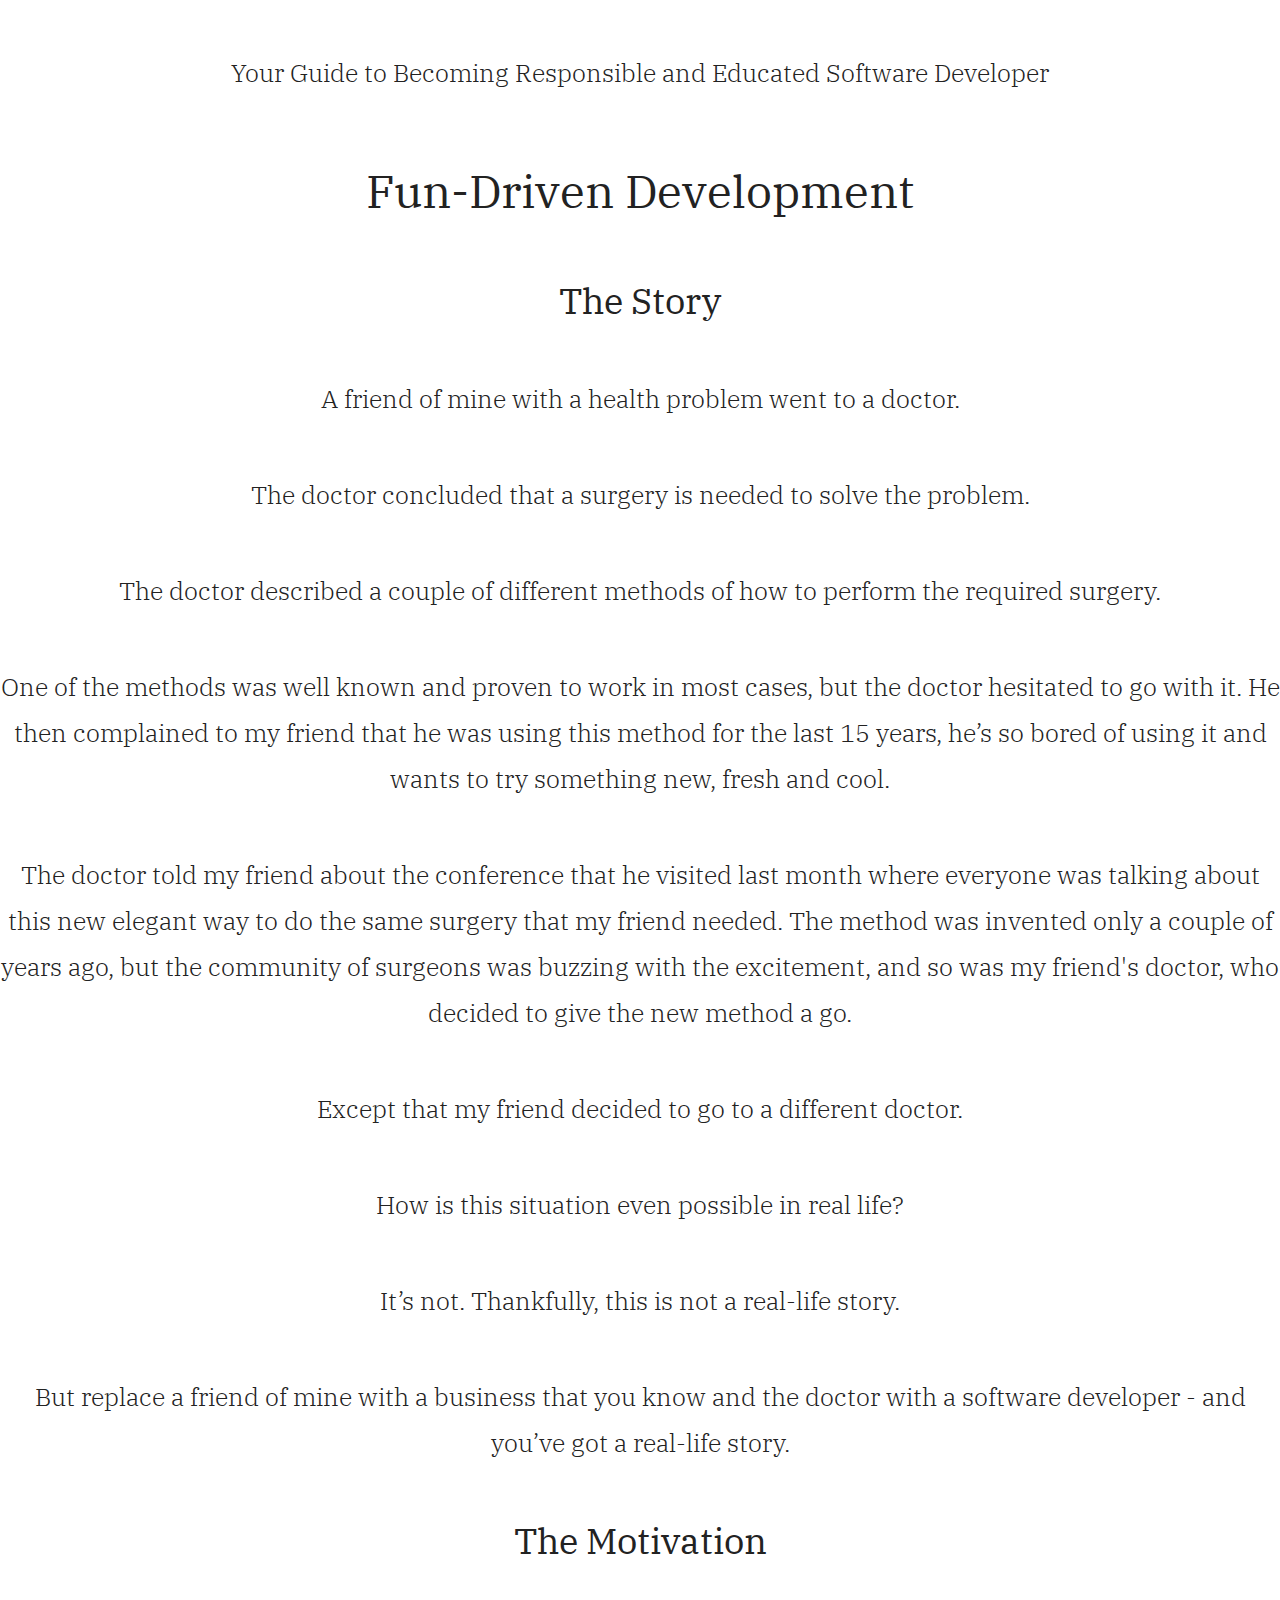
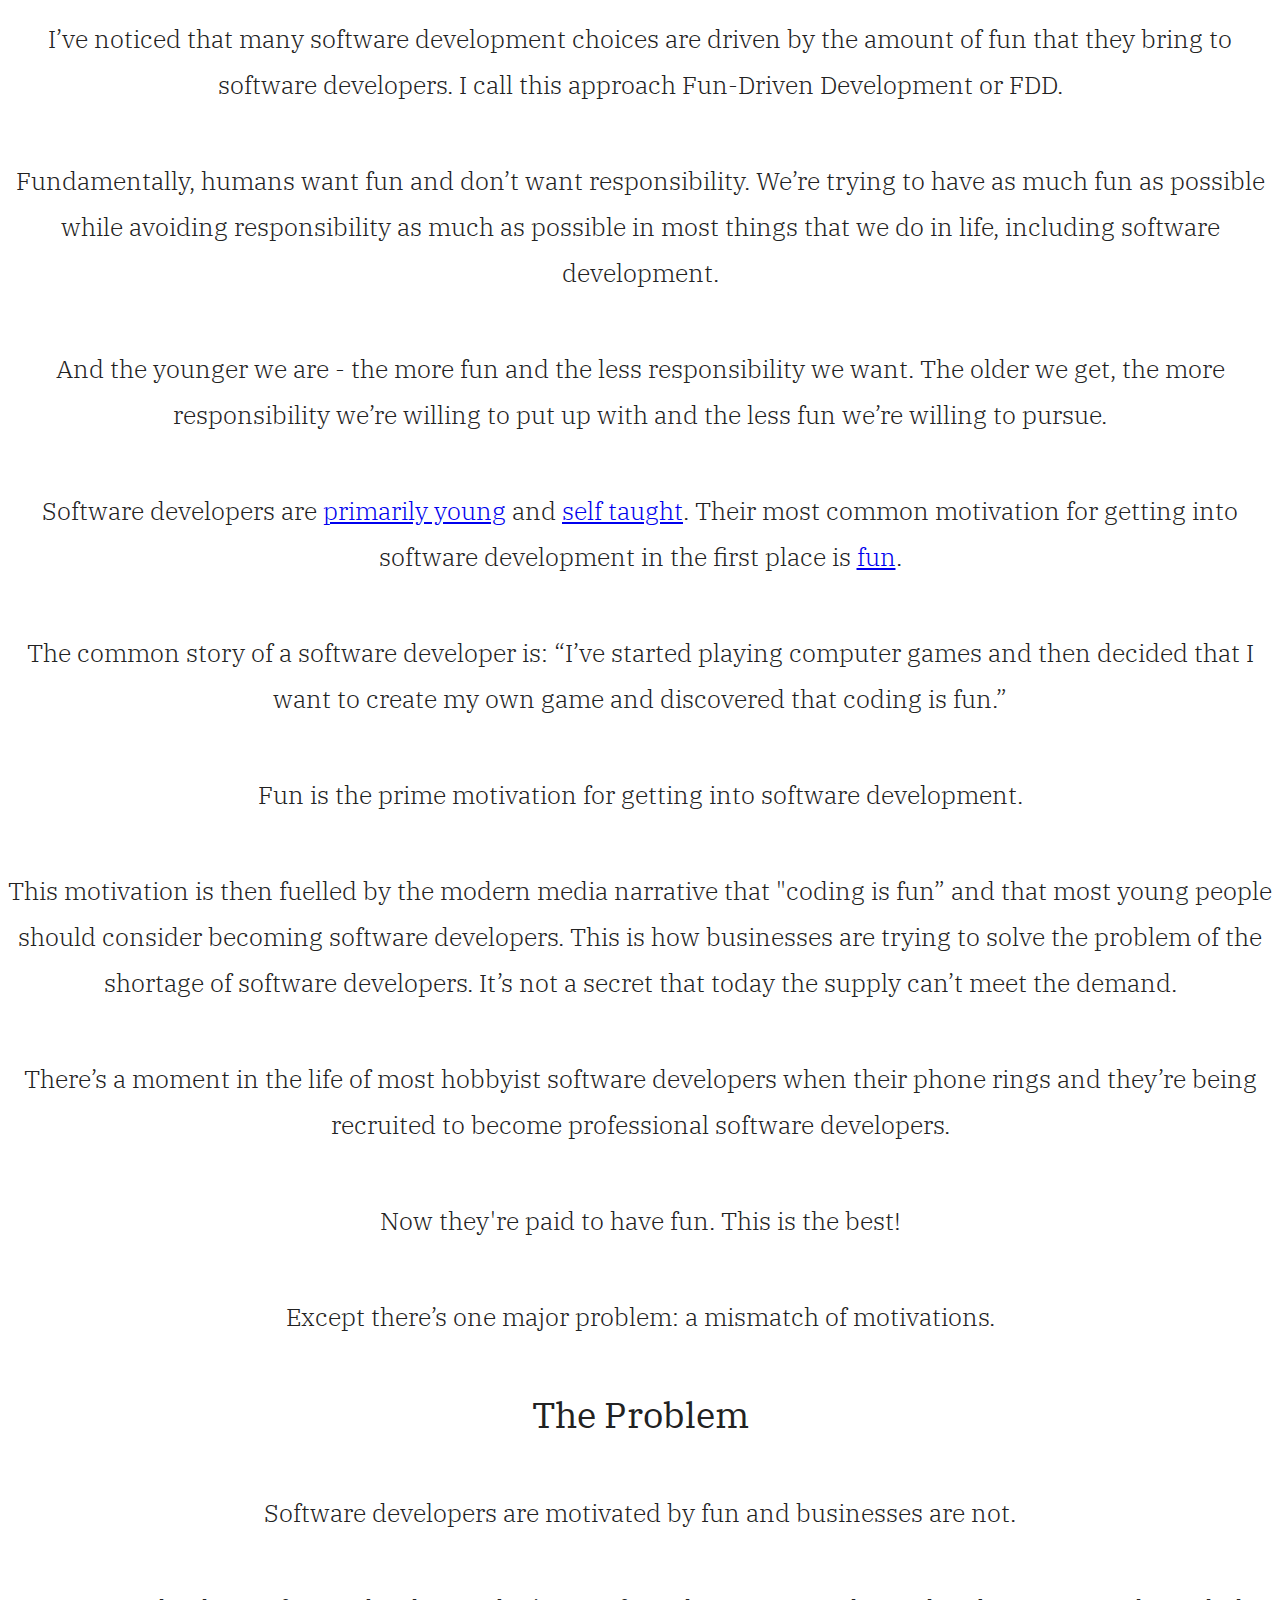
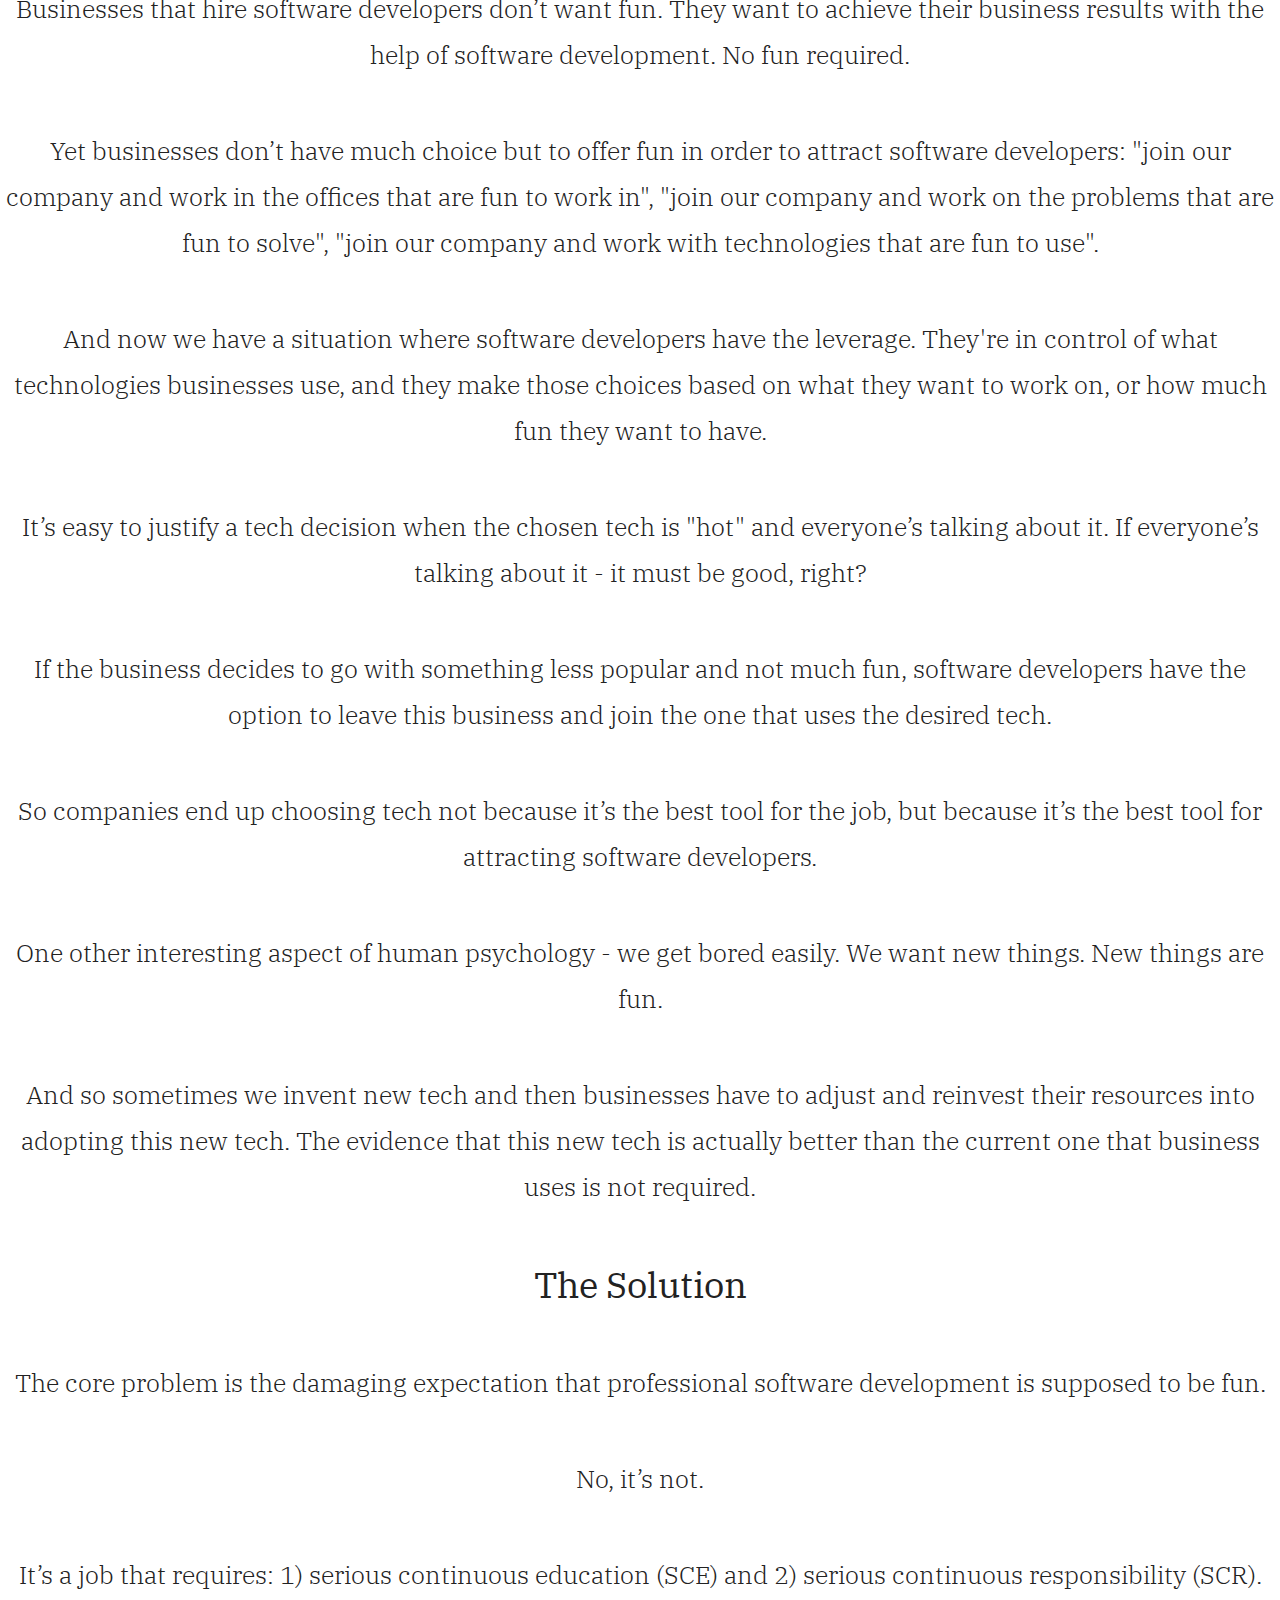
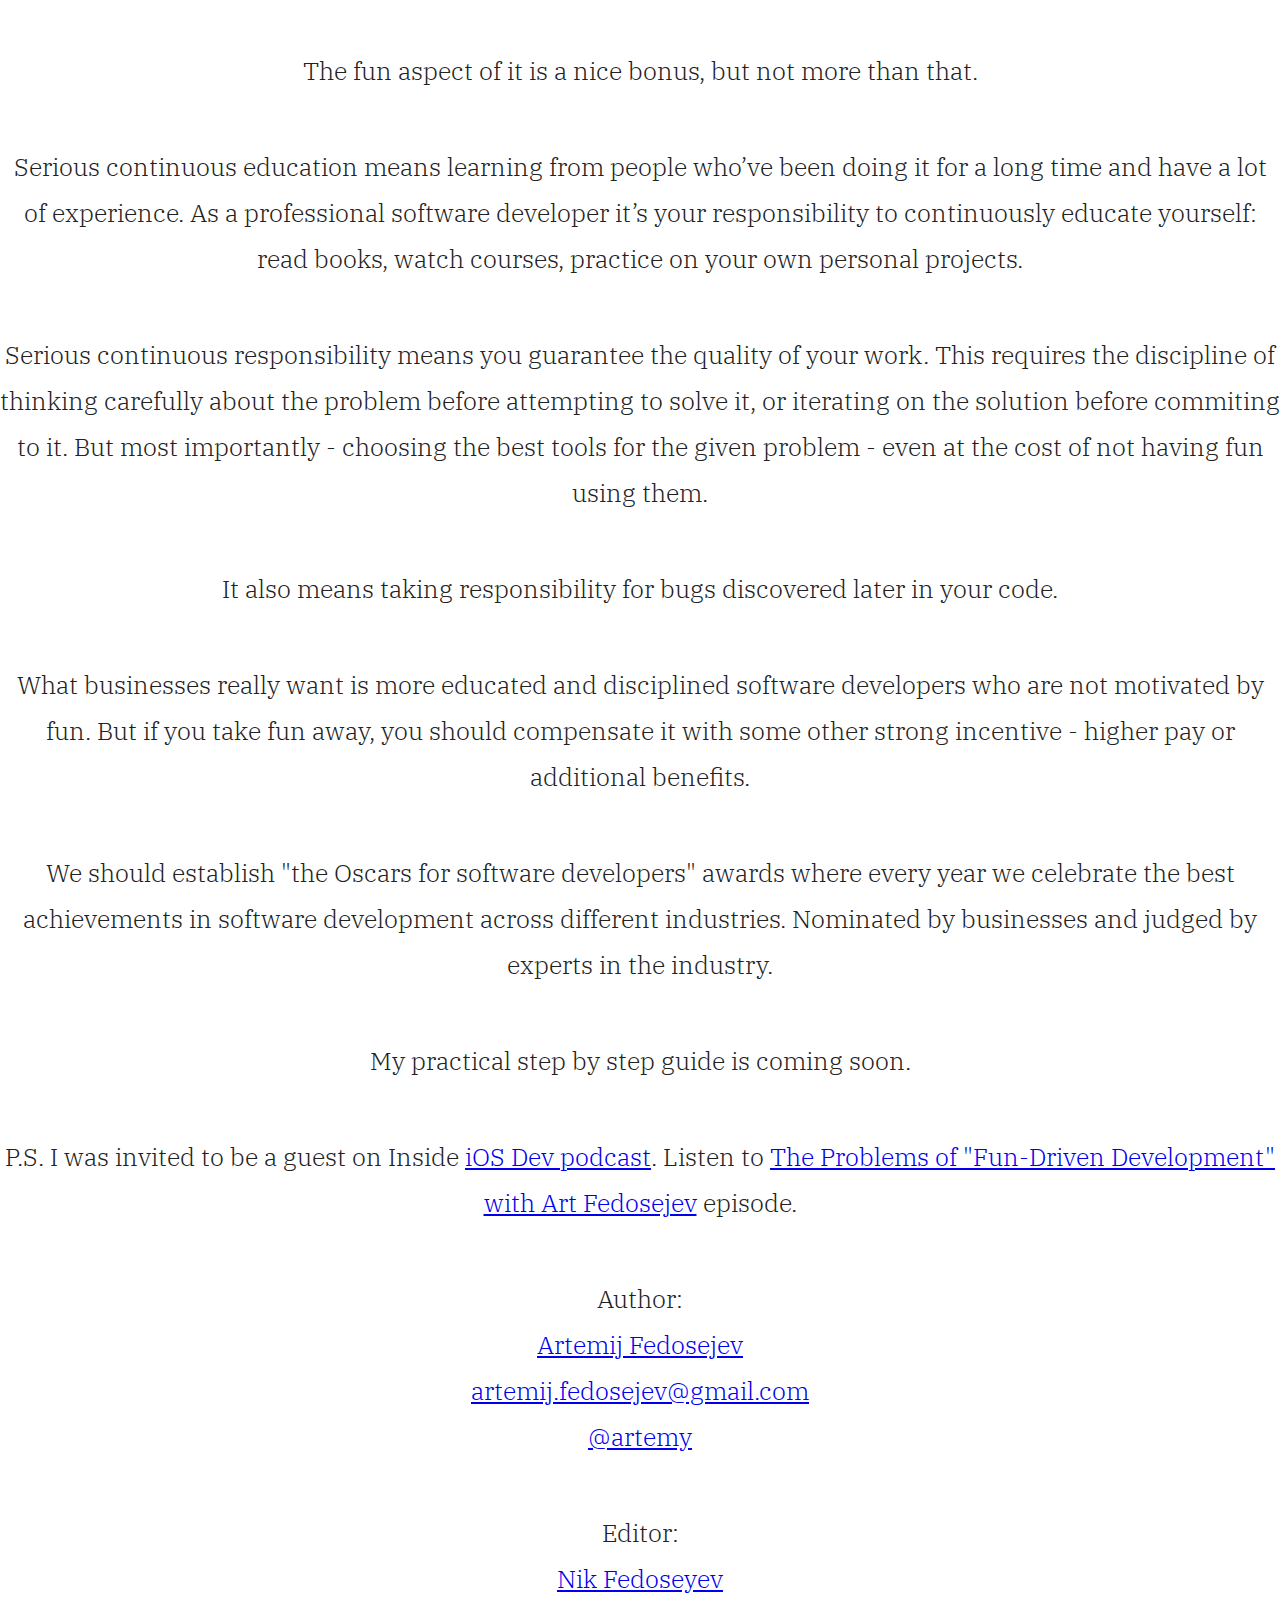
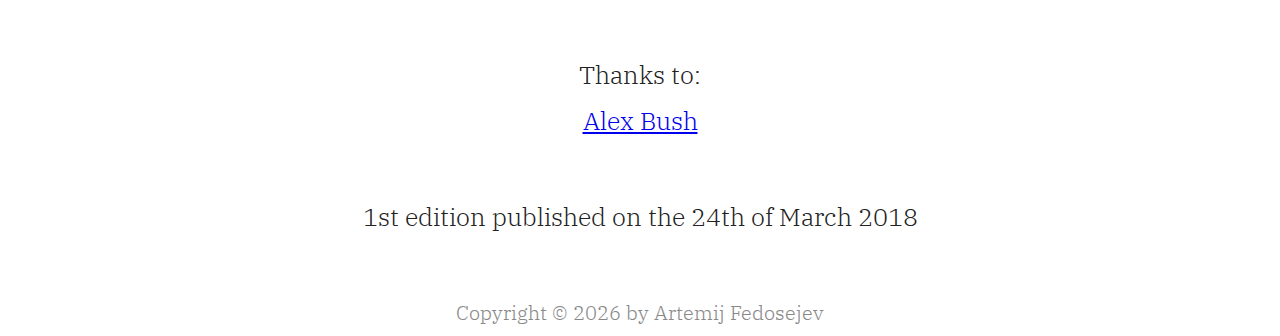
<file: docs/fun-driven-development/index.html>
<!DOCTYPE html>

<html lang="en">
  <head>
    <meta charset="utf-8" />
    <meta
      name="viewport"
      content="width=device-width, initial-scale=1, shrink-to-fit=no"
    />

    <title>
      Fun-Driven Development - Your Guide to Becoming Responsible and Educated
      Software Developer
    </title>

    <meta
      name="description"
      content="Your Guide to Becoming Responsible and Educated Software Developer."
    />

    <link
      rel="stylesheet"
      href="https://stackpath.bootstrapcdn.com/bootstrap/4.1.3/css/bootstrap.min.css"
      integrity="sha384-MCw98/SFnGE8fJT3GXwEOngsV7Zt27NXFoaoApmYm81iuXoPkFOJwJ8ERdknLPMO"
      crossorigin="anonymous"
    />

    <link
      href="https://fonts.googleapis.com/css?family=IBM+Plex+Serif:300,300i,400,400i,500,500i,600,600i,700i"
      rel="stylesheet"
    />

    <link
      href="https://fonts.googleapis.com/css?family=Roboto:300,400,400i,500,700"
      rel="stylesheet"
    />

    <link
      rel="stylesheet"
      href="https://maxcdn.bootstrapcdn.com/font-awesome/4.7.0/css/font-awesome.min.css"
    />

    <link rel="stylesheet" href="./styles.css" />

    <!--[if lt IE 9]>
      <script src="https://cdnjs.cloudflare.com/ajax/libs/html5shiv/3.7.3/html5shiv.js"></script>
    <![endif]-->
  </head>

  <body>
    <div class="container">
      <div class="row">
        <div class="col-md-8 offset-md-2">
          <p class="font-italic">
            Your Guide to Becoming Responsible and Educated Software Developer
          </p>

          <h1>Fun-Driven Development</h1>

          <h2>The Story</h2>

          <p>A friend of mine with a health problem went to a doctor.</p>

          <p>
            The doctor concluded that a surgery is needed to solve the problem.
          </p>

          <p>
            The doctor described a couple of different methods of how to perform
            the required surgery.
          </p>

          <p>
            One of the methods was well known and proven to work in most cases,
            but the doctor hesitated to go with it. He then complained to my
            friend that he was using this method for the last 15 years, he’s so
            bored of using it and wants to try something new, fresh and cool.
          </p>

          <p>
            The doctor told my friend about the conference that he visited last
            month where everyone was talking about this new elegant way to do
            the same surgery that my friend needed. The method was invented only
            a couple of years ago, but the community of surgeons was buzzing
            with the excitement, and so was my friend's doctor, who decided to
            give the new method a go.
          </p>

          <p>Except that my friend decided to go to a different doctor.</p>

          <p>How is this situation even possible in real life?</p>

          <p>It’s not. Thankfully, this is not a real-life story.</p>

          <p>
            But replace a friend of mine with a business that you know and the
            doctor with a software developer - and you’ve got a real-life story.
          </p>

          <h2>The Motivation</h2>

          <p>
            I’ve noticed that many software development choices are driven by
            the amount of fun that they bring to software developers. I call
            this approach Fun-Driven Development or FDD.
          </p>

          <p>
            Fundamentally, humans want fun and don’t want responsibility. We’re
            trying to have as much fun as possible while avoiding responsibility
            as much as possible in most things that we do in life, including
            software development.
          </p>

          <p>
            And the younger we are - the more fun and the less responsibility we
            want. The older we get, the more responsibility we’re willing to put
            up with and the less fun we’re willing to pursue.
          </p>

          <p>
            Software developers are
            <a
              href="https://insights.stackoverflow.com/survey/2018/#developer-profile-age"
              >primarily young</a
            >
            and
            <a
              href="https://insights.stackoverflow.com/survey/2018/#developer-profile-other-types-of-education"
              >self taught</a
            >. Their most common motivation for getting into software
            development in the first place is
            <a
              href="https://insights.stackoverflow.com/survey/2018/#developer-profile-coding-as-a-hobby"
              >fun</a
            >.
          </p>

          <p>
            The common story of a software developer is: “I’ve started playing
            computer games and then decided that I want to create my own game
            and discovered that coding is fun.”
          </p>

          <p>
            Fun is the prime motivation for getting into software development.
          </p>

          <p>
            This motivation is then fuelled by the modern media narrative that
            "coding is fun” and that most young people should consider becoming
            software developers. This is how businesses are trying to solve the
            problem of the shortage of software developers. It’s not a secret
            that today the supply can’t meet the demand.
          </p>

          <p>
            There’s a moment in the life of most hobbyist software developers
            when their phone rings and they’re being recruited to become
            professional software developers.
          </p>

          <p>Now they're paid to have fun. This is the best!</p>

          <p>Except there’s one major problem: a mismatch of motivations.</p>

          <h2>The Problem</h2>

          <p>
            Software developers are motivated by fun and businesses are not.
          </p>

          <p>
            Businesses that hire software developers don’t want fun. They want
            to achieve their business results with the help of software
            development. No fun required.
          </p>

          <p>
            Yet businesses don’t have much choice but to offer fun in order to
            attract software developers: "join our company and work in the
            offices that are fun to work in", "join our company and work on the
            problems that are fun to solve", "join our company and work with
            technologies that are fun to use".
          </p>

          <p>
            And now we have a situation where software developers have the
            leverage. They're in control of what technologies businesses use,
            and they make those choices based on what they want to work on, or
            how much fun they want to have.
          </p>

          <p>
            It’s easy to justify a tech decision when the chosen tech is "hot"
            and everyone’s talking about it. If everyone’s talking about it - it
            must be good, right?
          </p>

          <p>
            If the business decides to go with something less popular and not
            much fun, software developers have the option to leave this business
            and join the one that uses the desired tech.
          </p>

          <p>
            So companies end up choosing tech not because it’s the best tool for
            the job, but because it’s the best tool for attracting software
            developers.
          </p>

          <p>
            One other interesting aspect of human psychology - we get bored
            easily. We want new things. New things are fun.
          </p>

          <p>
            And so sometimes we invent new tech and then businesses have to
            adjust and reinvest their resources into adopting this new tech. The
            evidence that this new tech is actually better than the current one
            that business uses is not required.
          </p>

          <h2>The Solution</h2>

          <p>
            The core problem is the damaging expectation that professional
            software development is supposed to be fun.
          </p>

          <p>No, it’s not.</p>

          <p>
            It’s a job that requires: 1) serious continuous education (SCE) and
            2) serious continuous responsibility (SCR).
          </p>

          <p>The fun aspect of it is a nice bonus, but not more than that.</p>

          <p>
            Serious continuous education means learning from people who’ve been
            doing it for a long time and have a lot of experience. As a
            professional software developer it’s your responsibility to
            continuously educate yourself: read books, watch courses, practice
            on your own personal projects.
          </p>

          <p>
            Serious continuous responsibility means you guarantee the quality of
            your work. This requires the discipline of thinking carefully about
            the problem before attempting to solve it, or iterating on the
            solution before commiting to it. But most importantly - choosing the
            best tools for the given problem - even at the cost of not having
            fun using them.
          </p>

          <p>
            It also means taking responsibility for bugs discovered later in
            your code.
          </p>

          <p>
            What businesses really want is more educated and disciplined
            software developers who are not motivated by fun. But if you take
            fun away, you should compensate it with some other strong incentive
            - higher pay or additional benefits.
          </p>

          <p>
            We should establish "the Oscars for software developers" awards
            where every year we celebrate the best achievements in software
            development across different industries. Nominated by businesses and
            judged by experts in the industry.
          </p>

          <p>My practical step by step guide is coming soon.</p>

          <p>
            P.S. I was invited to be a guest on Inside
            <a href="http://insideiosdev.com/26729e92">iOS Dev podcast</a>.
            Listen to
            <a href="http://insideiosdev.com/26729e92"
              >The Problems of "Fun-Driven Development" with Art Fedosejev</a
            >
            episode.
          </p>

          <p>
            Author:<br />
            <a href="https://www.linkedin.com/in/artemij/">Artemij Fedosejev</a
            ><br />
            <a href="artemij.fedosejev@gmail.com">artemij.fedosejev@gmail.com</a
            ><br />
            <a href="https://twitter.com/artemy">@artemy</a>
          </p>

          <p>
            Editor: <br />
            <a href="https://www.linkedin.com/in/nik-fedoseyev-26b991121/"
              >Nik Fedoseyev</a
            >
          </p>

          <p>
            Thanks to: <br />
            <a href="https://www.linkedin.com/in/alexvbush/">Alex Bush</a>
          </p>

          <p>1st edition published on the 24th of March 2018</p>

          <p class="copyright mt-5 mb-5">
            Copyright &copy;
            <script>
              document.write(new Date().getFullYear());
            </script>
            by Artemij Fedosejev
          </p>
        </div>
      </div>
    </div>

    <!-- Global site tag (gtag.js) - Google Analytics -->
    <script
      async
      src="https://www.googletagmanager.com/gtag/js?id=UA-1519369-7"
    ></script>
    <script>
      window.dataLayer = window.dataLayer || [];
      function gtag() {
        dataLayer.push(arguments);
      }
      gtag("js", new Date());

      gtag("config", "UA-1519369-7");
    </script>
  </body>
</html>
</file>
<file: docs/fun-driven-development/styles.css>
/*

Colours:

#4a39e2;

*/

html {
  height: 100%;
  margin: 0;
  padding: 0;
  color: #222;
}

body {
  font-family: "IBM Plex Serif", serif;
  text-align: center;
  margin: 0;
  padding: 0;
}

h1 {
  font-size: 46px;
  font-weight: 400;
  line-height: 70px;
  margin: 60px 0 20px;
}

h1 small {
  font-weight: 400;
}

.book-cover {
  max-width: 100%;
}

h2 {
  font-size: 36px;
  font-weight: 400;
  line-height: 50px;
  margin: 50px 0;
}

p,
ul {
  font-size: 25px;
  font-weight: 300;
  margin: 50px 0;
  word-wrap: break-word;
  line-height: 46px;
}

small {
  font-weight: 300;
}

.btn-cta {
  font-family: "Roboto", sans-serif;
}

.product {
  margin-top: 50px;
  margin-bottom: 100px;
}

.price {
  font-size: 2.5rem;
}

.price del {
  color: #777;
  font-size: 1.5rem;
}

.price small {
  color: #777;
  font-size: 1.2rem;
}

.social-link {
  font-size: 2em;
  text-decoration: none;
  margin: 0 20px;
}

ul {
  margin: 0;
  padding: 0;
}

li {
  list-style: none;
  margin: 50px 0;
  padding: 0;
}

.book-chapter {
  color: #222;
  font-style: italic;
}

.work-in-progress {
  color: #888;
}

.copyright {
  font-size: 20px;
  color: #888;
}

blockquote {
  margin: 0;
}

blockquote.recommendation {
  margin-bottom: 60px;
}

.subscribe {
  padding-bottom: 40px;
}
</file>
